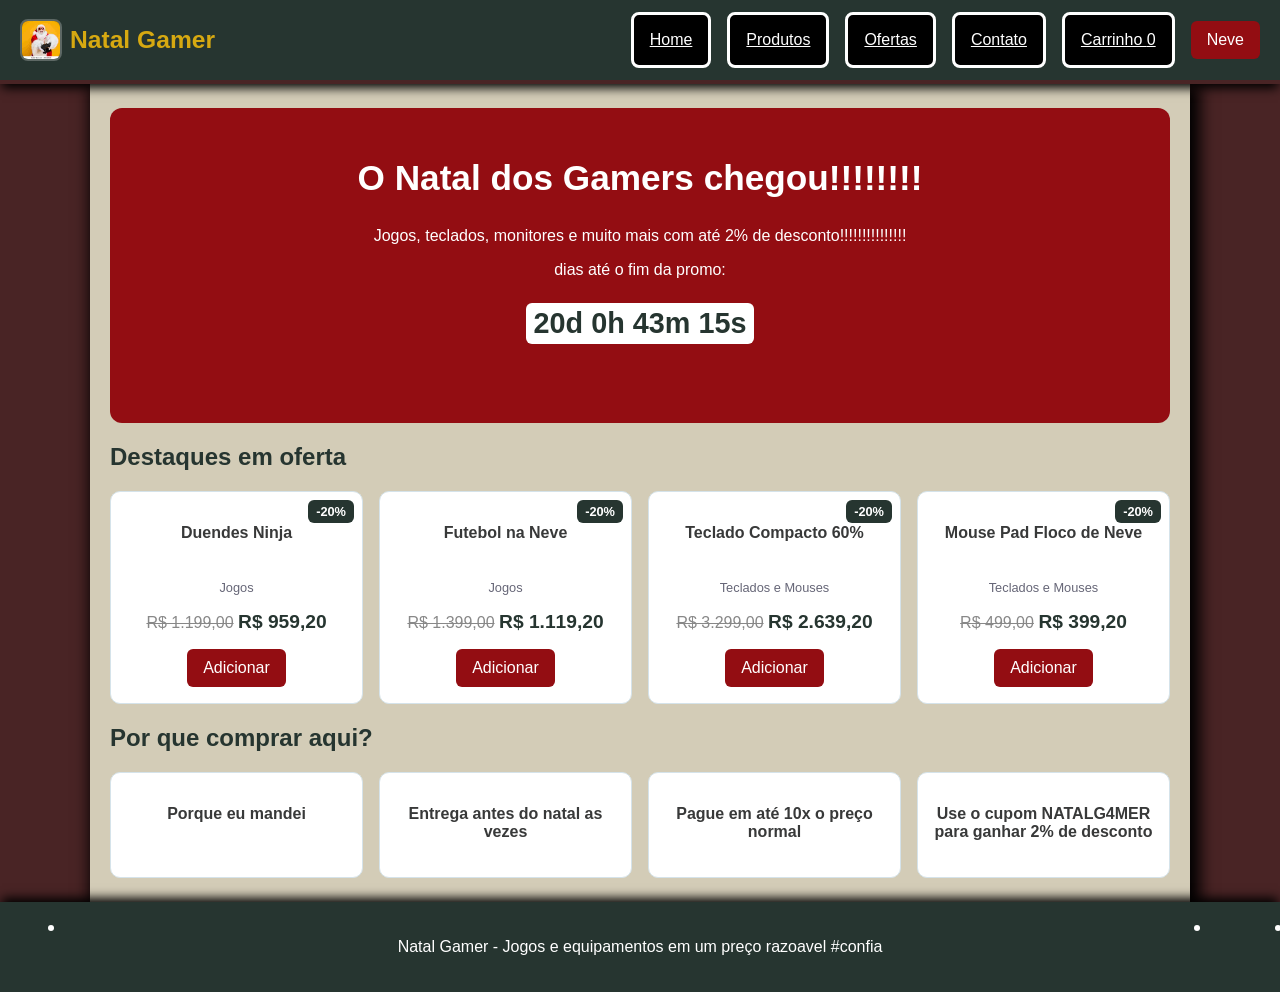
<file: index.html>
<!DOCTYPE html>
<html lang="pt-BR">
<head>
  <meta charset="UTF-8">
  <meta name="viewport" content="width=device-width, initial-scale=1">
  <title>Home - Natal Gamer</title>
  <link rel="stylesheet" href="css/style.css">
  <script src="js/produtos.js" defer></script>
  <script src="js/script.js" defer></script>
</head>
<body>
<header class="topo">
  <a class="logo" href="index.html">
    <img src="img/image.jpg" alt="Natal Gamer" class="logo-img">
    <span>Natal Gamer</span>
  </a>
  <nav>
    <a href="index.html">Home</a>
    <a href="produtos.html">Produtos</a>
    <a href="ofertas.html">Ofertas</a>
    <a href="contato.html">Contato</a>
    <a href="carrinho.html">Carrinho <span id="contador-carrinho">0</span></a>
    <button id="botao-neve">Neve</button>
  </nav>
</header>
<main>
  <section class="hero">
    <h1>O Natal dos Gamers chegou!!!!!!!!</h1>
    <p>Jogos, teclados, monitores e muito mais com até 2% de desconto!!!!!!!!!!!!!!!</p>
    <p>dias até o fim da promo:</p>
    <p class="contagem" id="contagem">alguns</p>
  </section>
  <h2>Destaques em oferta</h2>
  <div class="grade" id="destaques"></div>
  <h2>Por que comprar aqui?</h2>
  <div class="grade">
    <div class="card"><h3>Porque eu mandei</h3></div>
    <div class="card"><h3>Entrega antes do natal as vezes</h3></div>
    <div class="card"><h3>Pague em até 10x o preço normal</h3></div>
    <div class="card"><h3>Use o cupom NATALG4MER para ganhar 2% de desconto</h3></div>
  </div>
</main>
<footer><p>Natal Gamer - Jogos e equipamentos em um preço razoavel #confia</p>
</footer>
</body>
</html>
</file>
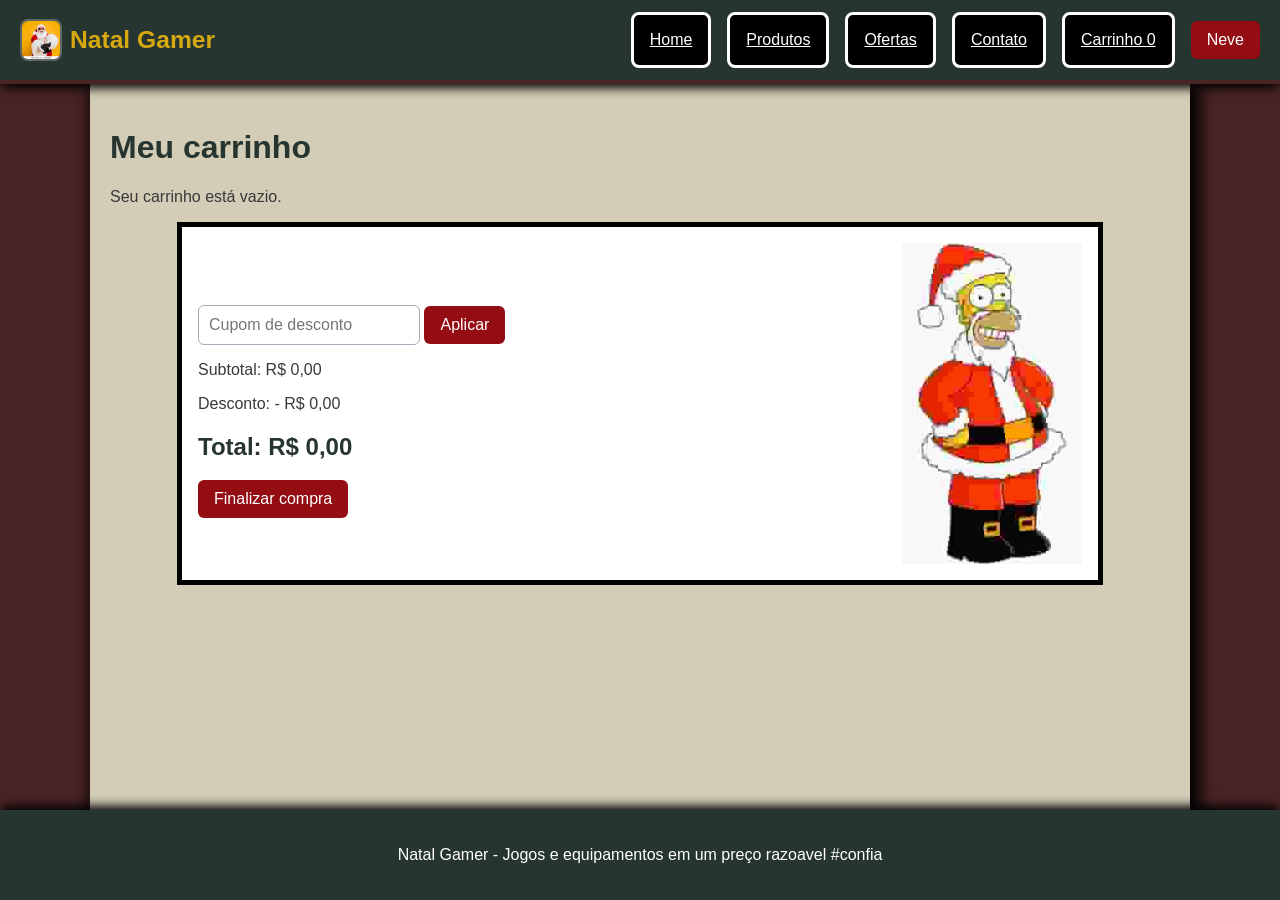
<file: carrinho.html>
<!DOCTYPE html>
<html lang="pt-BR">
<head>
  <meta charset="UTF-8">
  <meta name="viewport" content="width=device-width, initial-scale=1">
  <title>Carrinho - Natal Gamer</title>
  <link rel="stylesheet" href="css/style.css">
  <script src="js/produtos.js" defer></script>
  <script src="js/script.js" defer></script>
</head>
<body>
<header class="topo">
  <a class="logo" href="index.html">
    <img src="img/image.jpg" alt="Natal Gamer" class="logo-img">
    <span>Natal Gamer</span>
  </a>
  <nav>
    <a href="index.html">Home</a>
    <a href="produtos.html">Produtos</a>
    <a href="ofertas.html">Ofertas</a>
    <a href="contato.html">Contato</a>
    <a href="carrinho.html">Carrinho <span id="contador-carrinho">0</span></a>
    <button id="botao-neve">Neve</button>
  </nav>
</header>
<main>
  <h1>Meu carrinho</h1>
  <div id="itens-carrinho"></div>
  <div class="resumo-wrap">
    <div class="resumo">
      <div class="resumo-content">
        <p>
          <input type="text" id="cupom" placeholder="Cupom de desconto">
          <button id="botao-cupom">Aplicar</button>
        </p>
        <p>Subtotal: <span id="subtotal">R$ 0,00</span></p>
        <p>Desconto: <span id="desconto">R$ 0,00</span></p>
        <h2>Total: <span id="total">R$ 0,00</span></h2>
        <button id="botao-finalizar">Finalizar compra</button>
      </div>
      <img src="img/homersanta.jpg" alt="Homer Santa" class="cart-side-image">
    </div>
  </div>
</main>
<footer><p>Natal Gamer - Jogos e equipamentos em um preço razoavel #confia</p>
</footer>
</body>
</html>
</file>
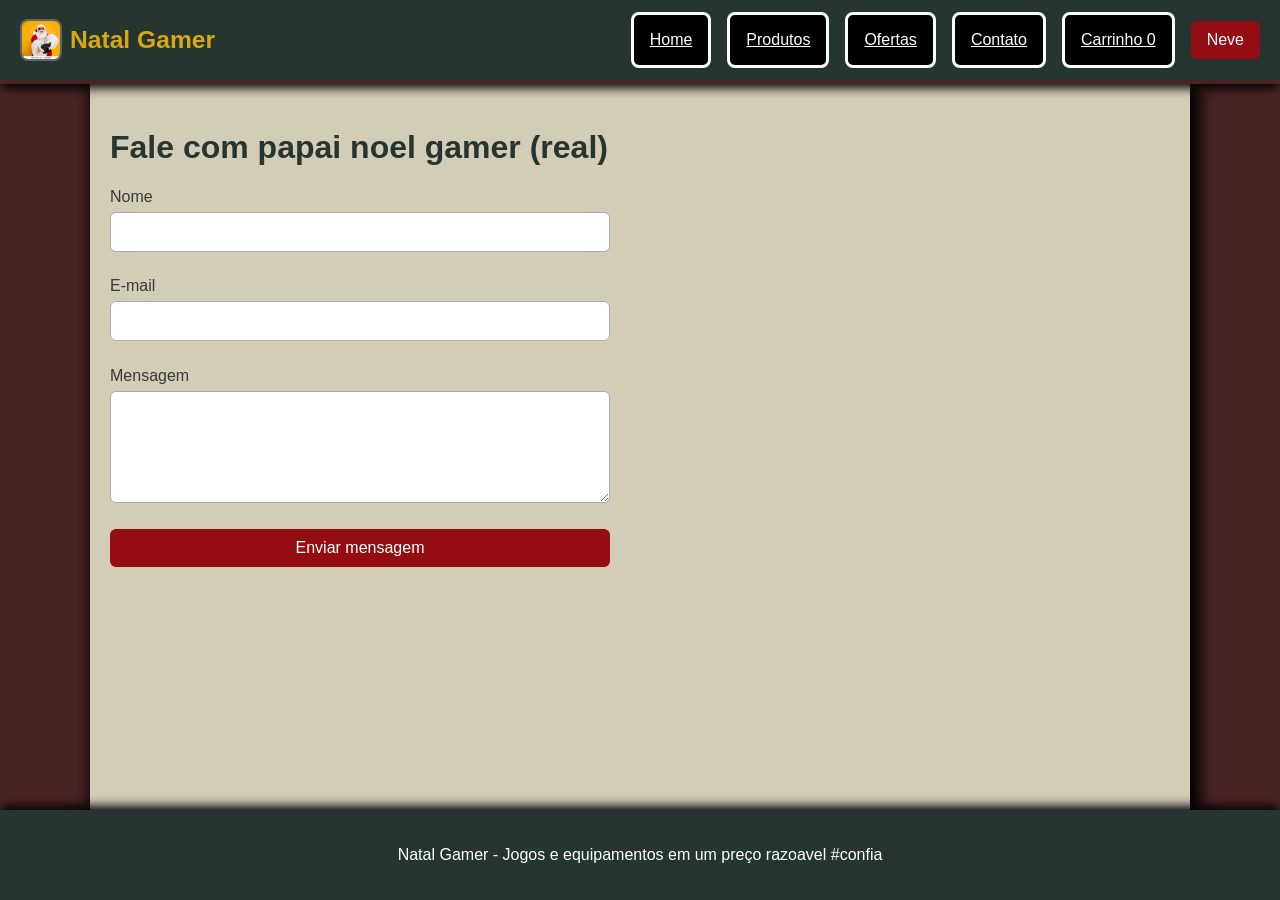
<file: contato.html>
<!DOCTYPE html>
<html lang="pt-BR">
<head>
  <meta charset="UTF-8">
  <meta name="viewport" content="width=device-width, initial-scale=1">
  <title>Contato - Natal Gamer</title>
  <link rel="stylesheet" href="css/style.css">
  <script src="js/produtos.js" defer></script>
  <script src="js/script.js" defer></script>
</head>
<body>
<header class="topo">
  <a class="logo" href="index.html">
    <img src="img/image.jpg" alt="Natal Gamer" class="logo-img">
    <span>Natal Gamer</span>
  </a>
  <nav>
    <a href="index.html">Home</a>
    <a href="produtos.html">Produtos</a>
    <a href="ofertas.html">Ofertas</a>
    <a href="contato.html">Contato</a>
    <a href="carrinho.html">Carrinho <span id="contador-carrinho">0</span></a>
    <button id="botao-neve">Neve</button>
  </nav>
</header>
<main>
  <h1>Fale com papai noel gamer (real)</h1>
  <form id="form-contato">
    <label for="nome">Nome</label>
    <input type="text" id="nome">
    <span class="erro" id="erro-nome"></span>

    <label for="email">E-mail</label>
    <input type="text" id="email">
    <span class="erro" id="erro-email"></span>

    <label for="mensagem">Mensagem</label>
    <textarea id="mensagem" rows="5"></textarea>
    <span class="erro" id="erro-mensagem"></span>

    <button type="submit">Enviar mensagem</button>
    <p class="sucesso" id="sucesso"></p>
  </form>
</main>
<footer><p>Natal Gamer - Jogos e equipamentos em um preço razoavel #confia</p>
</footer>
</body>
</html>
</file>
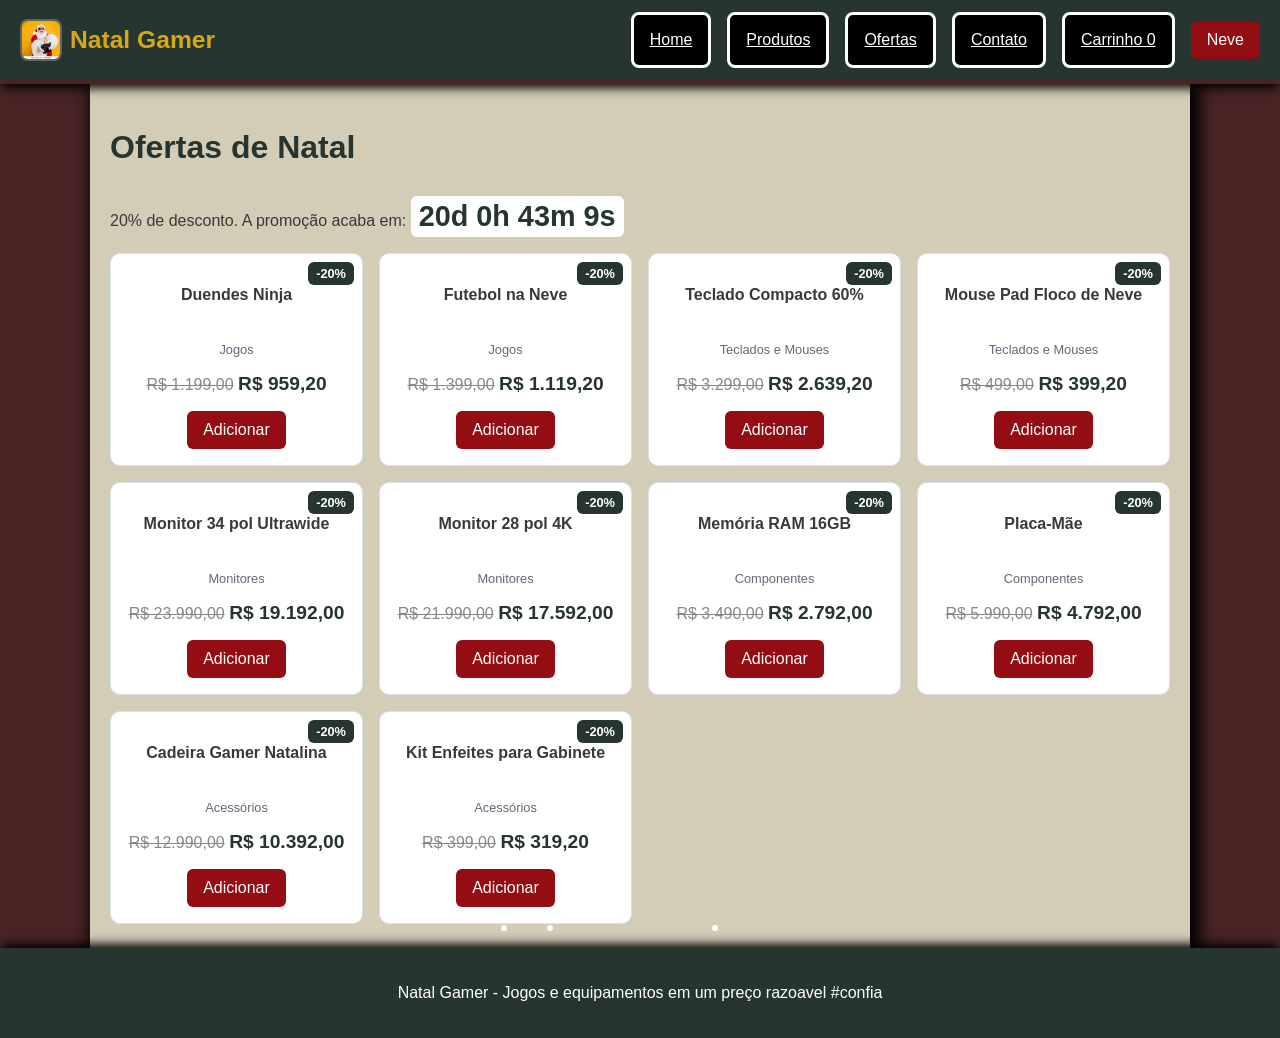
<file: ofertas.html>
<!DOCTYPE html>
<html lang="pt-BR">
<head>
  <meta charset="UTF-8">
  <meta name="viewport" content="width=device-width, initial-scale=1">
  <title>Ofertas - Natal Gamer</title>
  <link rel="stylesheet" href="css/style.css">
  <script src="js/produtos.js" defer></script>
  <script src="js/script.js" defer></script>
</head>
<body>
<header class="topo">
  <a class="logo" href="index.html">
    <img src="img/image.jpg" alt="Natal Gamer" class="logo-img">
    <span>Natal Gamer</span>
  </a>
  <nav>
    <a href="index.html">Home</a>
    <a href="produtos.html">Produtos</a>
    <a href="ofertas.html">Ofertas</a>
    <a href="contato.html">Contato</a>
    <a href="carrinho.html">Carrinho <span id="contador-carrinho">0</span></a>
    <button id="botao-neve">Neve</button>
  </nav>
</header>
<main>
  <h1>Ofertas de Natal</h1>
  <p>20% de desconto. A promoção acaba em: <span class="contagem" id="contagem">...</span></p>
  <div class="grade" id="lista-ofertas"></div>
</main>
<footer><p>Natal Gamer - Jogos e equipamentos em um preço razoavel #confia</p>
</footer>
</body>
</html>
</file>
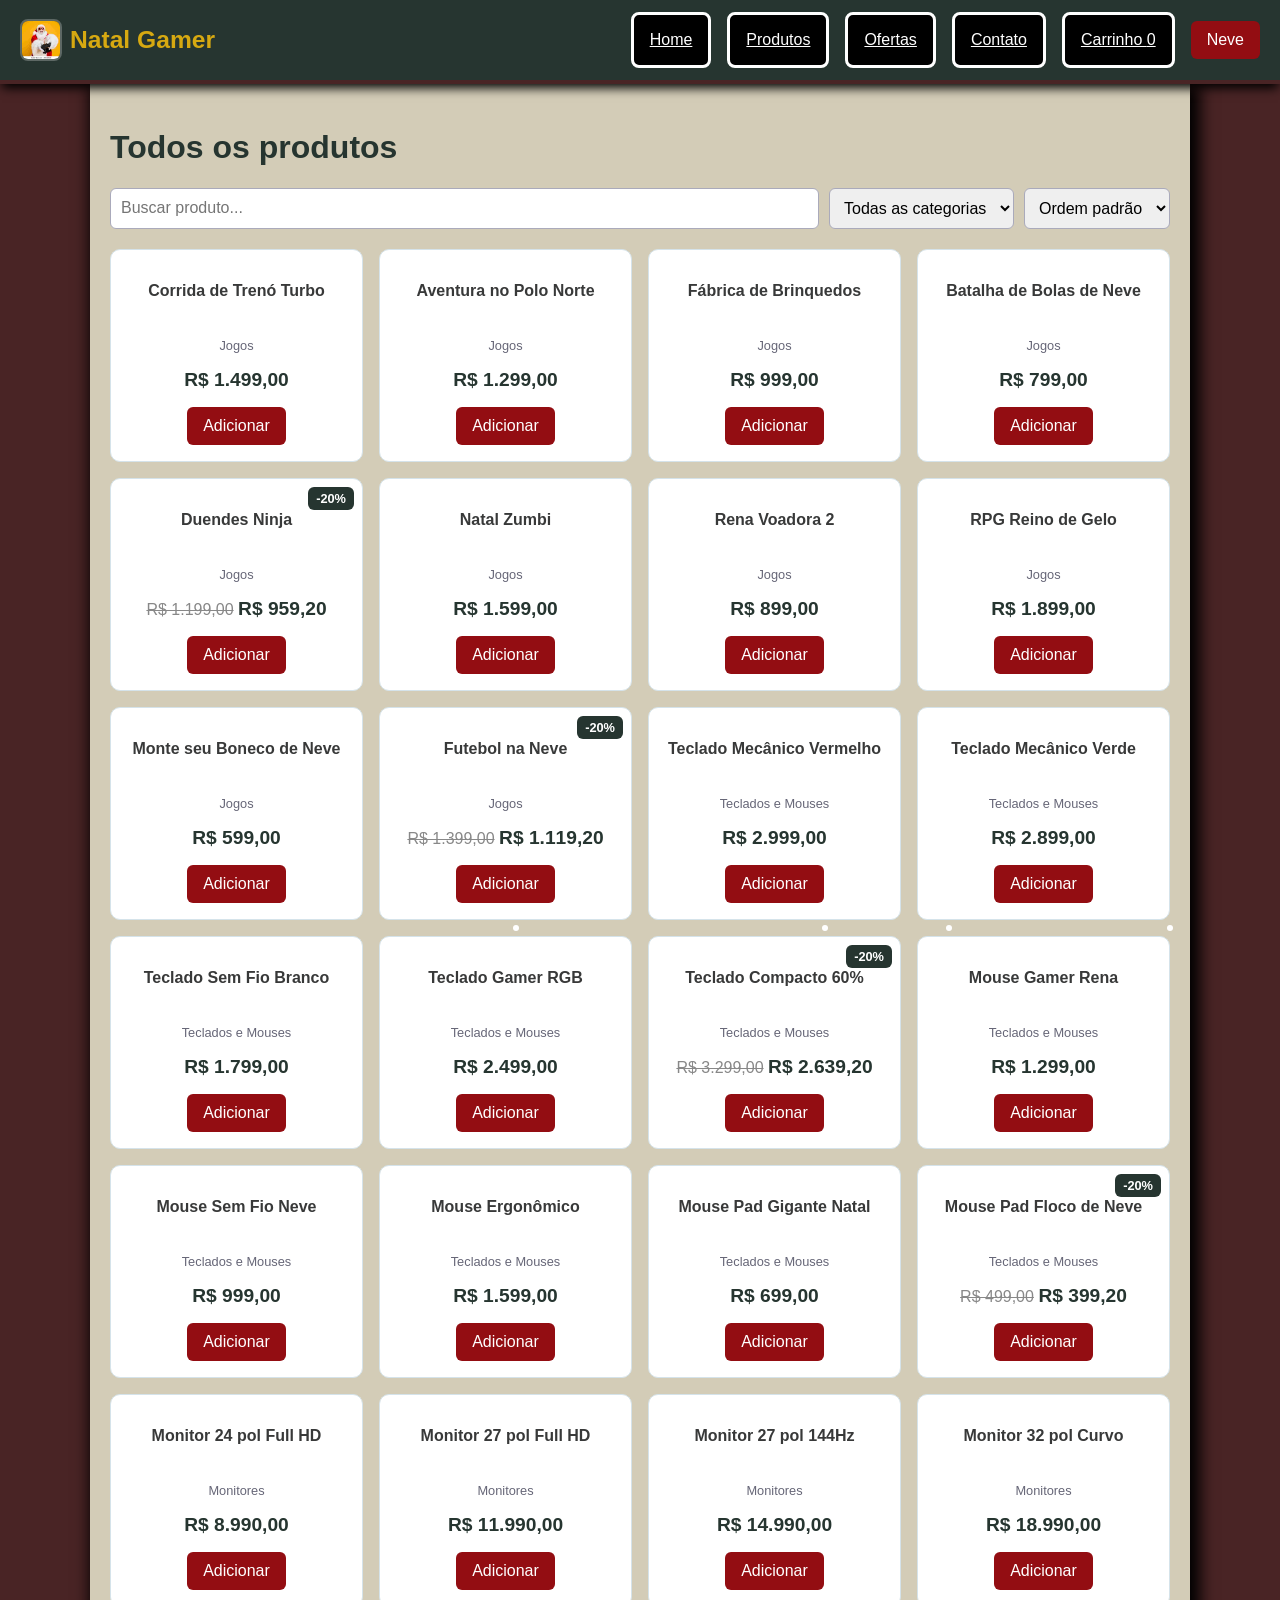
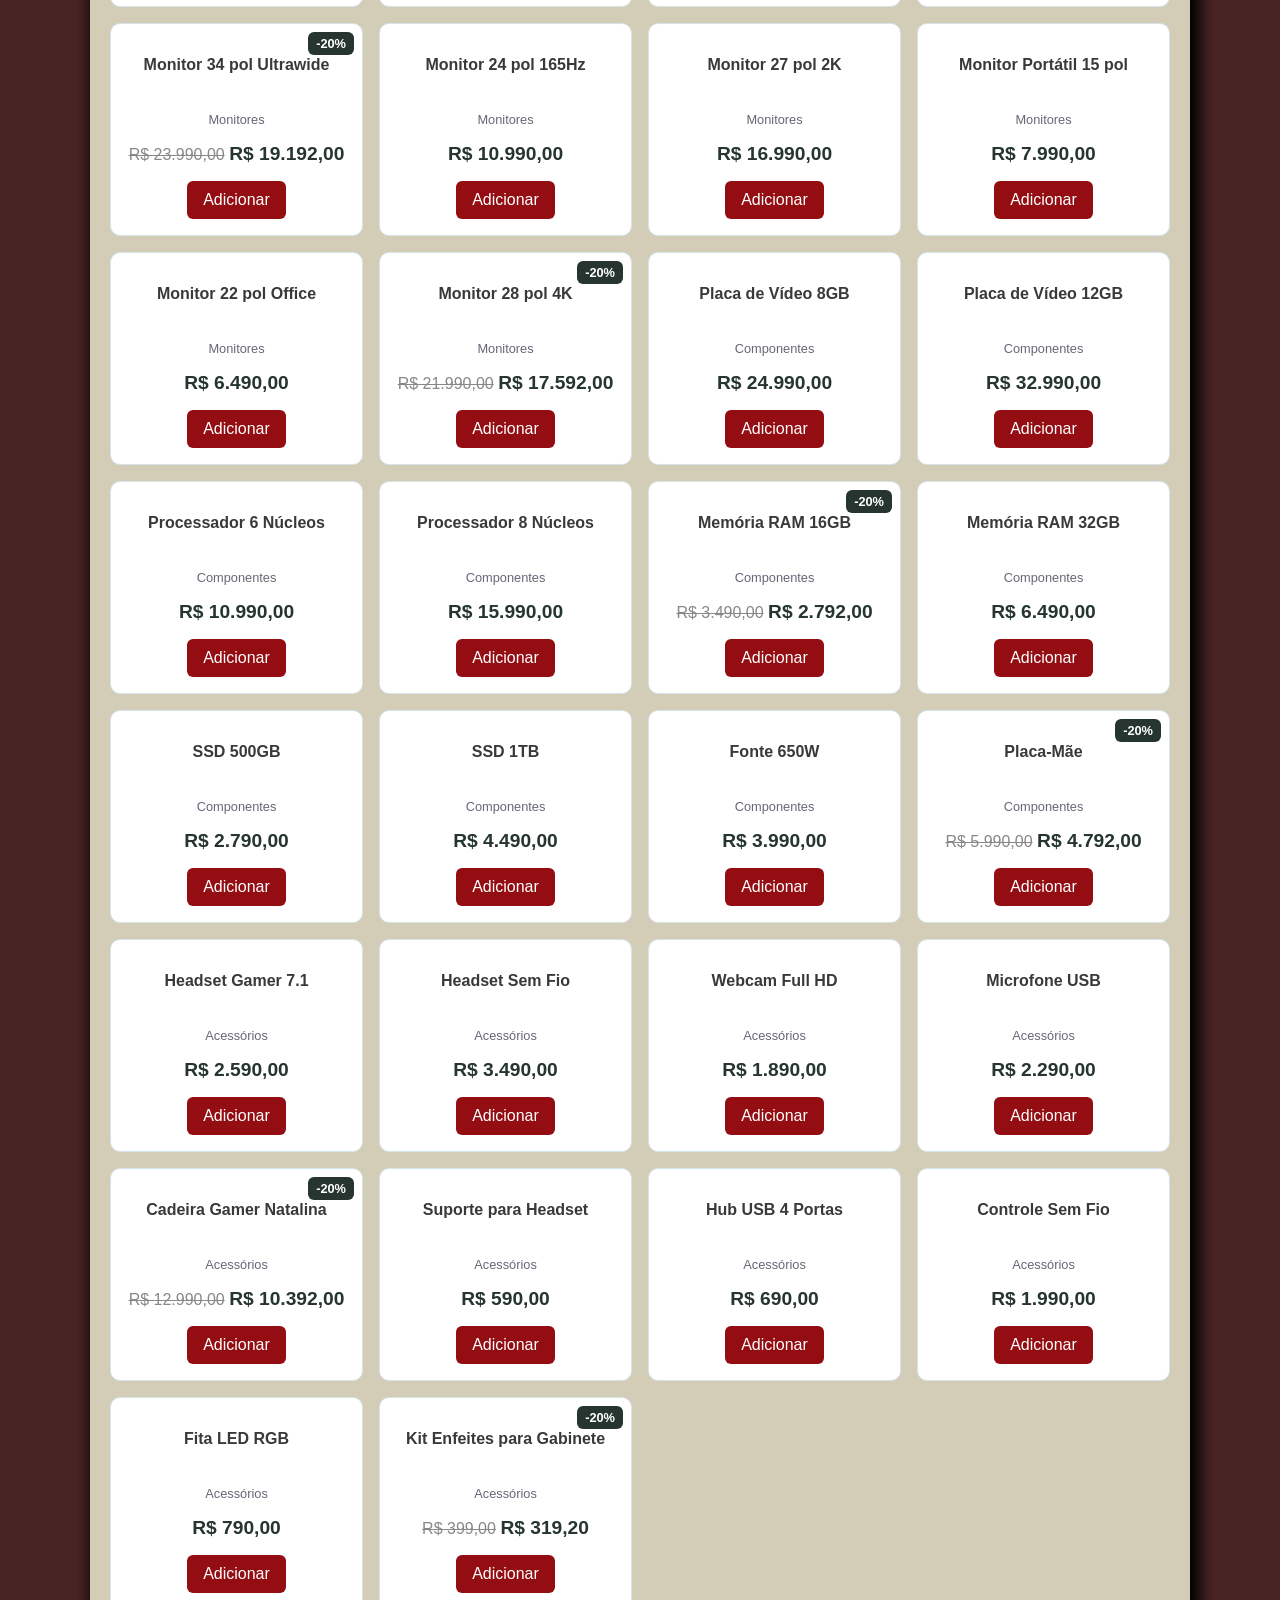
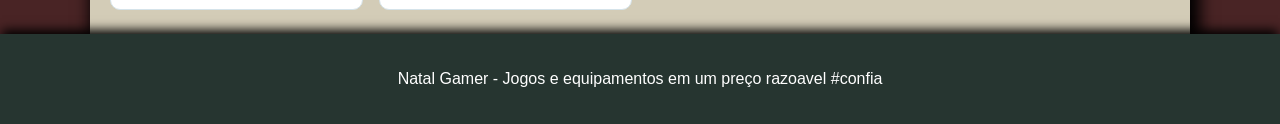
<file: produtos.html>
<!DOCTYPE html>
<html lang="pt-BR">
<head>
  <meta charset="UTF-8">
  <meta name="viewport" content="width=device-width, initial-scale=1">
  <title>Produtos - Natal Gamer</title>
  <link rel="stylesheet" href="css/style.css">
  <script src="js/produtos.js" defer></script>
  <script src="js/script.js" defer></script>
</head>
<body>
<header class="topo">
  <a class="logo" href="index.html">
    <img src="img/image.jpg" alt="Natal Gamer" class="logo-img">
    <span>Natal Gamer</span>
  </a>
  <nav>
    <a href="index.html">Home</a>
    <a href="produtos.html">Produtos</a>
    <a href="ofertas.html">Ofertas</a>
    <a href="contato.html">Contato</a>
    <a href="carrinho.html">Carrinho <span id="contador-carrinho">0</span></a>
    <button id="botao-neve">Neve</button>
  </nav>
</header>
<main>
  <h1>Todos os produtos</h1>
  <div class="filtros">
    <input type="text" id="busca" placeholder="Buscar produto...">
    <select id="filtro">
      <option value="todas">Todas as categorias</option>
      <option>Jogos</option>
      <option>Teclados e Mouses</option>
      <option>Monitores</option>
      <option>Componentes</option>
      <option>Acessórios</option>
    </select>
    <select id="ordem">
      <option value="normal">Ordem padrão</option>
      <option value="menor">Menor preço</option>
      <option value="maior">Maior preço</option>
    </select>
  </div>
  <p id="vazio" hidden>Nenhum produto encontrado. Tente outra busca.</p>
  <div class="grade" id="lista-produtos"></div>
</main>
<footer><p>Natal Gamer - Jogos e equipamentos em um preço razoavel #confia</p>
</footer>
</body>
</html>
</file>
<file: css/style.css>
:root {
  --verde: #263530;
  --vermelho: #930d12;
  --vermelho2: #492425;
  --fundo: #d3ccb7;
  --texto: #383939;
}

* { box-sizing: border-box; }

html, body {
  min-height: 100%;
}

body {
  margin: 0;
  min-height: 100vh;
  display: flex;
  flex-direction: column;
  font-family: Verdana, Arial, sans-serif;
  background: var(--vermelho2);
  color: var(--texto);
}

.topo {
  background: var(--verde);
  padding: 12px 20px;
  display: flex;
  justify-content: space-between;
  align-items: center;
  flex-wrap: wrap;
  gap: 10px;
  position: sticky;
  top: 0;
  z-index: 10;
  border-bottom: 4px solid var(--vermelho2);
  box-shadow: 0 6px 10px -2px rgb(0, 0, 0);
}
.logo {
  color: rgb(215, 169, 17);
  font-size: 1.4rem;
  font-weight: bold;
  text-decoration: none;
  display: inline-flex;
  align-items: center;
  gap: 8px;
}
.logo-img {
  width: 42px;
  height: 42px;
  object-fit: cover;
  border-radius: 8px;
  display: block;
  border: 2px solid rgba(255,255,255,0.25);
}
.logo span {
  font-size: 1.1em;
  line-height: 1;
}
.topo nav { display: flex; gap: 16px; align-items: center; flex-wrap: wrap; }

main {
  flex: 1;
  width: min(1100px, calc(100% - 32px));
  max-width: 1100px;
  margin: 0 auto;
  padding: 24px 20px;
  background-color: var(--fundo);
  box-shadow: 5px 5px 15px 5px rgb(0, 0, 0);
}
h1, h2 { color: var(--verde); }

.hero {
  background: var(--vermelho);
  color: white;
  text-align: center;
  padding: 50px 20px;
  border-radius: 12px;
  margin: 0;
}
.hero h1 { color: white; font-size: clamp(1.6rem, 5vw, 2.2rem); margin-top: 0; }
.contagem { font-size: 1.8rem; font-weight: bold; color: var(--verde);background-color:white; padding: 4px 8px; border-radius: 6px; display: inline-block; margin-top: 8px; }

button, .botao {
  background: var(--vermelho);
  color: white;
  border: none;
  padding: 10px 16px;
  border-radius: 6px;
  cursor: pointer;
  font-size: 1rem;
  text-decoration: none;
  display: inline-block;
}
button:hover, .botao:hover { background: #8f1b20; }
button:focus, input:focus, select:focus, textarea:focus { outline: 3px solid var(--verde); }

.grade {
  display: grid;
  grid-template-columns: repeat(auto-fill, minmax(210px, 1fr));
  gap: 16px;
}
.card {
  background: white;
  border-radius: 10px;
  padding: 16px;
  text-align: center;
  border: 1px solid #d5e3ea;
  position: relative;
}
.card h3 { font-size: 1rem; min-height: 40px; }
.categoria { color: #667; font-size: 0.8rem; margin: 0; }
.preco { font-weight: bold; color: var(--verde); font-size: 1.2rem; }
.preco-antigo { text-decoration: line-through; color: #888; }
.selo {
  position: absolute; top: 8px; right: 8px;
  background: var(--verde); padding: 4px 8px; color: white;
  border-radius: 6px; font-weight: bold; font-size: 0.8rem;
}

a:not(.logo) {
  background-color:#000000;
  padding: 16px;
  border-radius: 8px;
  border: solid, white ;
  border-width: 10%;
  color: white;
}
a:hover{  color:var(--vermelho);}

.filtros { display: flex; gap: 10px; flex-wrap: wrap; margin-bottom: 20px; }
input, select, textarea {
  padding: 10px; font-size: 1rem;
  border: 1px solid #aab; border-radius: 6px;
  font-family: inherit;
}
.filtros input { flex: 1; min-width: 180px; }

.linha-carrinho {
  background: white; padding: 12px; margin-bottom: 8px;
  border-radius: 8px; display: flex;
  justify-content: space-between; align-items: center;
  flex-wrap: wrap; gap: 8px;
}
.resumo-wrap {
  display: flex;
  align-items: center;
  justify-content: center;
  margin: 16px 67px;
}

.resumo {
  flex: 1;
  display: flex;
  align-items: center;
  gap: 20px;
  background: white;
  padding: 16px;
  border: solid 5px black;
}

.resumo-content {
  flex: 1;
}

.cart-side-image {
  display: block;
  width: 100%;
  max-width: 180px;
  height: auto;
  object-fit: cover;
  border-radius: 0;
  box-shadow: none;
}

form { max-width: 500px; display: flex; flex-direction: column; gap: 6px; }
.erro { color: var(--vermelho); font-size: 0.85rem; min-height: 1em; }
.sucesso { color: var(--verde); font-weight: bold; }

footer {
  width: 100%;
  background: var(--verde);
  color: white;
  text-align: center;
  padding: 20px;
  margin-top: auto;
  box-shadow: 0 -6px 10px -2px rgb(0, 0, 0);
}

.aviso {
  position: fixed; bottom: 20px; left: 50%;
  transform: translateX(-50%);
  background: var(--verde); color: white;
  padding: 12px 20px; border-radius: 8px; z-index: 30;
}

.floco {
  position: fixed; top: -20px;
  width: 6px; height: 6px; border-radius: 50%;
  background: white;
  color: white; text-shadow: 0 0 4px #7aa;
  pointer-events: none; z-index: 20;
  animation: cair linear forwards;
}
@keyframes cair { to { transform: translateY(105vh); } }

@media (max-width: 600px) {
  .topo {
    flex-direction: column;
    align-items: stretch;
    padding: 12px;
  }

  .logo {
    justify-content: center;
  }

  .topo nav {
    width: 100%;
    justify-content: center;
    gap: 8px;
  }

  .topo nav a {
    flex: 1 1 calc(50% - 8px);
    text-align: center;
    min-width: 0;
    padding: 10px 8px;
  }

  .hero {
    padding: 30px 16px;
  }

  .grade {
    grid-template-columns: 1fr;
  }

  .filtros {
    flex-direction: column;
  }

  .filtros input,
  .filtros select,
  form input,
  form textarea,
  form button,
  #cupom,
  #botao-cupom,
  #botao-finalizar {
    width: 100%;
  }

  .resumo-wrap {
    margin: 16px 0;
  }

  .resumo {
    flex-direction: column;
    align-items: stretch;
    text-align: center;
  }

  .cart-side-image {
    max-width: 140px;
    margin: 0 auto;
  }

  .linha-carrinho {
    flex-direction: column;
    align-items: flex-start;
  }
}
</file>
